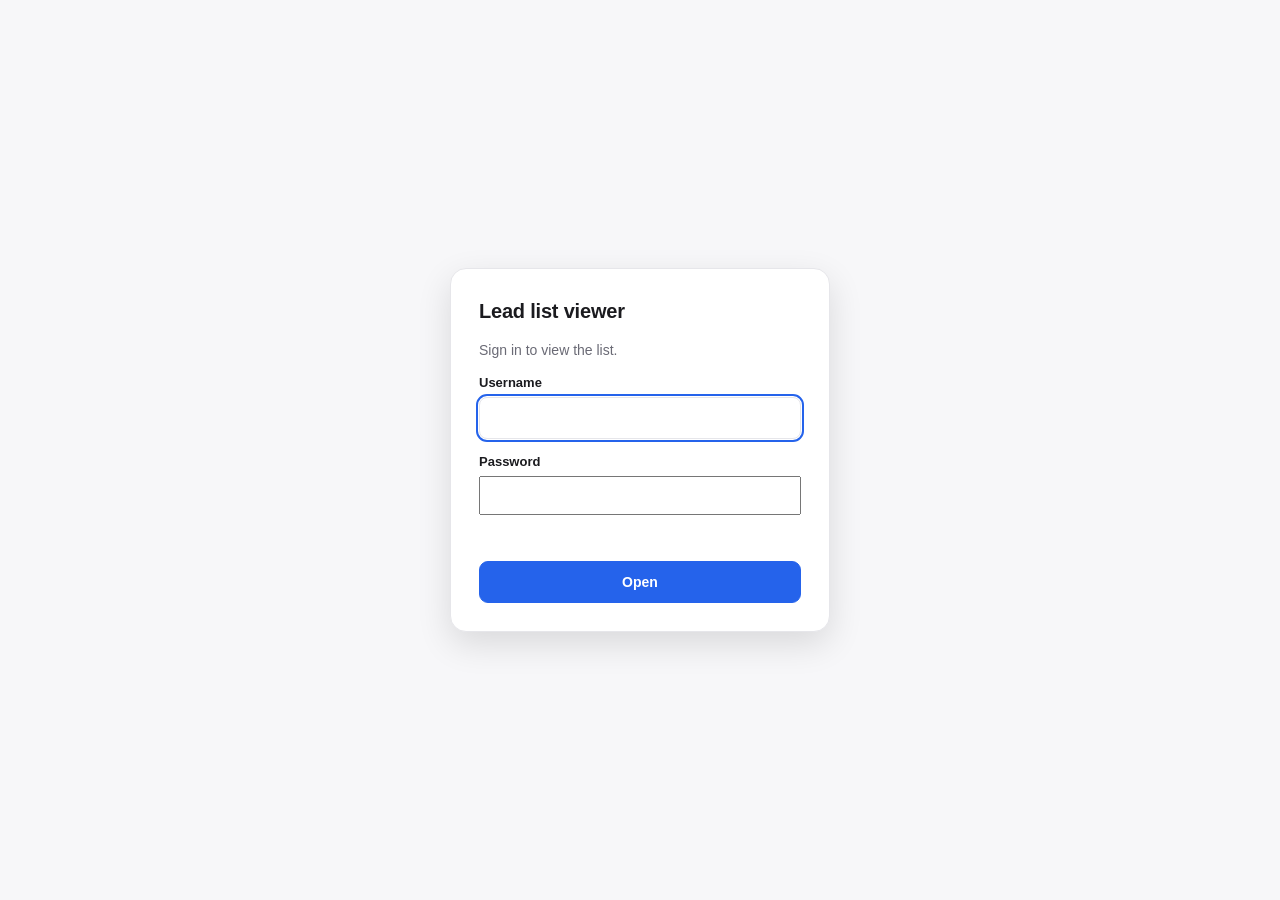
<file: docs/viewer/index.html>
<!doctype html>
<html lang="en">
<head>
<meta charset="utf-8">
<meta name="viewport" content="width=device-width, initial-scale=1">
<title>Lead list viewer</title>
<link rel="stylesheet" href="style.css">
</head>
<body>
<div id="login" hidden>
  <form id="loginform" autocomplete="off">
    <h1>Lead list viewer</h1>
    <p>Sign in to view the list.</p>
    <label>Username<input id="loginuser" type="text" autocomplete="username" required></label>
    <label>Password<input id="loginpass" type="password" autocomplete="current-password" required></label>
    <div id="loginerr" role="alert"></div>
    <button class="tbtn primary" id="logingo" type="submit">Open</button>
  </form>
</div>
<div id="app">
  <div class="bar" id="top">
    <span class="brand">Lead list viewer</span>
    <select id="list" aria-label="List"></select>
    <div class="stats" id="stats"></div>
    <span class="grow"></span>
    <span class="count">Read-only</span>
    <button class="tbtn" id="lock" hidden title="Lock and forget the login" onclick="location.reload()">&#128274; Lock</button>
  </div>
  <div class="bar" id="tools">
    <div class="seg" id="quick" role="group" aria-label="ICP quick filter"></div>
    <button class="tbtn" id="fbtn">&#9662; Filter <span class="badge" id="fcount" hidden></span></button>
    <button class="tbtn" id="sbtn">&#8645; Sort <span class="badge" id="scount" hidden></span></button>
    <button class="tbtn" id="cbtn">&#9638; Columns <span class="count" id="ccount"></span></button>
    <input id="q" type="search" placeholder="Search rows…" aria-label="Search rows">
    <span class="grow"></span>
    <span class="count" id="count"></span>
    <button class="tbtn primary" id="ebtn">&#8681; Export</button>
    <div class="pop" id="fpop"></div>
    <div class="pop" id="spop"></div>
    <div class="pop" id="cpop"></div>
    <div class="pop" id="epop"></div>
  </div>
  <div id="main">
    <div id="gridwrap"><div class="empty">Loading…</div></div>
    <aside id="panel">
      <div id="phead">
        <div id="ptitle"></div>
        <button class="iconbtn" id="pprev" title="Previous row (↑)">↑</button>
        <button class="iconbtn" id="pnext" title="Next row (↓)">↓</button>
        <button class="iconbtn" id="close" title="Close (Esc)">×</button>
      </div>
      <input id="psearch" type="search" placeholder="Search in details" aria-label="Search in details">
      <div id="pbody"></div>
      <div id="pfoot"></div>
    </aside>
  </div>
</div>
<script>window.VIEWER_STATIC = { data: "data.enc.json" };</script>
<script src="app.js"></script>
</body>
</html>
</file>
<file: docs/viewer/style.css>
:root {
  --bg: #ffffff; --soft: #f7f7f9; --panel: #fbfbfc; --line: #e6e6ea; --text: #1b1b1f; --muted: #6a6a75;
  --chip: #f0f0f3; --accent: #2563eb; --accent-soft: #e8efff;
  --green: #15803d; --green-bg: #e3f6e9; --red: #b91c1c; --red-bg: #fde8e8; --amber: #a16207; --amber-bg: #fdf3d6;
  --blue: #1d4ed8; --blue-bg: #e6eeff; --gray: #6a6a75; --gray-bg: #efeff2;
  color-scheme: light;
}
* { box-sizing: border-box; }
html, body { height: 100%; margin: 0; background: var(--bg); color: var(--text);
  font: 14px/1.45 -apple-system, BlinkMacSystemFont, "Segoe UI", Roboto, sans-serif; }
button { font: inherit; color: inherit; }
select, input[type=text], input[type=search] { background: var(--bg); color: var(--text); border: 1px solid var(--line);
  border-radius: 8px; padding: 6px 10px; font: inherit; }
select:focus, input:focus, button:focus-visible { outline: 2px solid var(--accent); outline-offset: 1px; }
#app { display: flex; flex-direction: column; height: 100%; }

/* top bars */
.bar { display: flex; align-items: center; gap: 8px; padding: 10px 16px; flex-wrap: wrap; position: relative; }
#top { border-bottom: 1px solid var(--line); gap: 14px; }
.brand { font-weight: 700; font-size: 15px; letter-spacing: -.01em; }
#list { max-width: 360px; font-weight: 500; }
.stats { display: flex; gap: 6px; flex-wrap: wrap; }
.stat { background: var(--soft); border: 1px solid var(--line); border-radius: 999px; padding: 2px 10px; color: var(--muted); font-size: 13px; }
.stat b { color: var(--text); margin-right: 4px; }
.grow { flex: 1; }
#tools { border-bottom: 1px solid var(--line); background: var(--panel); }
.seg { display: inline-flex; border: 1px solid var(--line); border-radius: 9px; overflow: hidden; background: var(--bg); }
.seg button { border: 0; background: none; padding: 6px 12px; cursor: pointer; color: var(--muted); border-right: 1px solid var(--line); }
.seg button:last-child { border-right: 0; }
.seg button:hover { background: var(--chip); }
.seg button.on { background: var(--accent-soft); color: var(--accent); font-weight: 600; }
.tbtn { display: inline-flex; gap: 6px; align-items: center; border: 1px solid var(--line); background: var(--bg); border-radius: 9px; padding: 6px 11px; cursor: pointer; }
.tbtn:hover, .tbtn.on { background: var(--chip); }
.tbtn.primary { background: var(--accent); color: #fff; border-color: var(--accent); }
.tbtn.primary:hover { filter: brightness(1.08); }
.badge { background: var(--accent); color: #fff; border-radius: 10px; padding: 0 7px; font-size: 12px; }
#q { min-width: 200px; }
.count { color: var(--muted); font-size: 13px; }

/* table */
#main { flex: 1; display: flex; min-height: 0; }
#gridwrap { flex: 1; overflow: auto; min-width: 0; }
table { border-collapse: separate; border-spacing: 0; }
th, td { border-bottom: 1px solid var(--line); border-right: 1px solid var(--line); padding: 0 12px; height: 46px;
  max-width: 280px; min-width: 130px; white-space: nowrap; overflow: hidden; text-overflow: ellipsis; text-align: left; }
th { position: sticky; top: 0; background: var(--panel); z-index: 2; font-weight: 600; height: 54px; cursor: pointer; user-select: none; }
th:hover { background: var(--chip); }
th .g { display: block; font-size: 10.5px; letter-spacing: .06em; text-transform: uppercase; color: var(--gc, var(--muted)); font-weight: 700; line-height: 1.2; }
th .nm { display: block; overflow: hidden; text-overflow: ellipsis; }
th .arrow { color: var(--accent); margin-left: 6px; }
th.n, td.n { min-width: 46px; max-width: 46px; text-align: center; color: var(--muted); position: sticky; left: 0; z-index: 3; background: var(--panel); cursor: default; padding: 0; }
th.pin, td.pin { position: sticky; left: 46px; min-width: 210px; max-width: 250px; z-index: 1; background: var(--bg); box-shadow: 1px 0 0 var(--line); }
th.pin { z-index: 3; background: var(--panel); }
td.pin .nm { font-weight: 600; overflow: hidden; text-overflow: ellipsis; }
td.pin .dm { display: block; font-size: 12px; color: var(--muted); overflow: hidden; text-overflow: ellipsis; line-height: 1.2; }
td.cell { cursor: pointer; }
tbody tr:hover td { background: var(--soft); }
tbody tr:hover td.pin { background: var(--soft); }
td.sel { outline: 2px solid var(--accent); outline-offset: -2px; background: var(--accent-soft) !important; }
.pill { display: inline-block; border-radius: 999px; padding: 1px 10px; font-size: 12.5px; font-weight: 600; background: var(--gray-bg); color: var(--gray); }
.pill.yes, .pill.strong { background: var(--green-bg); color: var(--green); }
.pill.no { background: var(--red-bg); color: var(--red); }
.pill.pending { background: var(--amber-bg); color: var(--amber); }
.pill.unknown, .pill.weak { background: var(--gray-bg); color: var(--gray); font-weight: 500; }
.pill.blue { background: var(--blue-bg); color: var(--blue); }
.score { font-weight: 700; }
.empty { color: var(--muted); padding: 60px 20px; text-align: center; }
.empty b { display: block; color: var(--text); font-size: 15px; margin-bottom: 4px; }
.empty button { margin-top: 12px; }

/* details panel */
#panel { width: 420px; flex: none; border-left: 1px solid var(--line); background: var(--panel); display: none; flex-direction: column; }
#panel.open { display: flex; }
#phead { display: flex; align-items: flex-start; gap: 6px; padding: 14px 14px 8px; }
#ptitle { flex: 1; min-width: 0; }
#ptitle .t { font-weight: 700; font-size: 15px; overflow-wrap: anywhere; }
#ptitle .s { color: var(--muted); font-size: 12.5px; overflow-wrap: anywhere; }
.iconbtn { border: 1px solid var(--line); background: var(--bg); border-radius: 8px; width: 28px; height: 28px; cursor: pointer; color: var(--muted); }
.iconbtn:hover { background: var(--chip); color: var(--text); }
#psearch { margin: 4px 14px 8px; }
#pbody { flex: 1; overflow: auto; padding: 4px 14px 14px; display: flex; flex-direction: column; gap: 12px; }
.sec .lbl { font-size: 11px; font-weight: 700; letter-spacing: .06em; text-transform: uppercase; color: var(--muted); margin-bottom: 4px; }
.sec .val { overflow-wrap: anywhere; white-space: pre-wrap; }
.sec .bigans { font-size: 20px; font-weight: 700; }
.quote { border-left: 3px solid var(--accent); background: var(--bg); border-radius: 0 8px 8px 0; padding: 8px 12px; color: var(--text); }
.meta { display: flex; gap: 6px; flex-wrap: wrap; }
.linkbtn { display: inline-block; border: 1px solid var(--accent); color: var(--accent); background: var(--bg); border-radius: 8px; padding: 5px 12px; text-decoration: none; font-weight: 600; }
.linkbtn:hover { background: var(--accent-soft); }
.url { display: block; color: var(--muted); font-size: 12px; margin-top: 4px; overflow-wrap: anywhere; }
#pfoot { padding: 10px 14px; color: var(--muted); font-size: 12px; border-top: 1px solid var(--line); }

/* popovers */
.pop { display: none; position: absolute; top: calc(100% + 6px); z-index: 20; background: var(--bg); border: 1px solid var(--line);
  border-radius: 14px; box-shadow: 0 12px 34px rgba(0,0,0,.16); padding: 14px; max-height: 72vh; overflow: auto; }
.pop.open { display: block; }
#fpop { width: min(780px, calc(100vw - 32px)); }
#spop { width: min(540px, calc(100vw - 32px)); }
#cpop { width: min(520px, calc(100vw - 32px)); }
#epop { width: 300px; padding: 6px; }
#epop button { display: block; width: 100%; text-align: left; border: 0; background: none; padding: 8px 10px; border-radius: 8px; cursor: pointer; }
#epop button:hover { background: var(--chip); }
#epop small { display: block; color: var(--muted); }
.frow { display: grid; grid-template-columns: 64px minmax(120px, 1.3fr) minmax(110px, 1fr) minmax(120px, 1.4fr) 28px 28px; gap: 8px; align-items: center; margin-bottom: 8px; }
.frow.off, .srow.off { opacity: .45; }
.frow select, .frow input, .srow select { width: 100%; height: 34px; }
.srow { display: grid; grid-template-columns: 64px minmax(140px, 1.5fr) minmax(120px, 1fr) 28px 28px; gap: 8px; align-items: center; margin-bottom: 8px; }
.lead { color: var(--muted); }
.lead select { border: 0; padding: 6px 0; background: transparent; color: var(--muted); }
.icon { border: 0; background: none; cursor: pointer; color: var(--muted); border-radius: 6px; height: 28px; width: 28px; font-size: 16px; line-height: 1; }
.icon:hover { background: var(--chip); color: var(--text); }
.fgroup { display: grid; grid-template-columns: 64px 1fr; gap: 8px; margin-bottom: 8px; align-items: start; }
.fgroup > .lead { padding-top: 10px; }
.gbox { background: var(--soft); border: 1px solid var(--line); border-radius: 10px; padding: 10px; }
.gbox .ghead { display: flex; align-items: center; gap: 4px; margin-bottom: 8px; color: var(--muted); }
.gbox .ghead span { flex: 1; font-size: 15px; }
.gbox .frow { grid-template-columns: 64px minmax(110px, 1.3fr) minmax(100px, 1fr) minmax(110px, 1.4fr) 28px 28px; }
.fbar { display: flex; gap: 14px; align-items: center; margin-top: 4px; flex-wrap: wrap; }
.fbtn { border: 1px solid transparent; background: none; cursor: pointer; padding: 6px 8px; border-radius: 8px; }
.fbtn:hover { background: var(--chip); }
.fbtn.group { border-color: var(--line); }
.fbtn.clear { color: #d1304a; }
.menu { position: fixed; z-index: 30; background: var(--bg); border: 1px solid var(--line); border-radius: 8px; box-shadow: 0 6px 20px rgba(0,0,0,.14); padding: 4px; min-width: 130px; }
.menu button { display: block; width: 100%; text-align: left; border: 0; background: none; padding: 6px 10px; border-radius: 6px; cursor: pointer; }
.menu button:hover { background: var(--chip); }
.hintp { color: var(--muted); padding: 2px 2px 10px; }
.cgroup { margin-top: 10px; }
.cgroup .ch { display: flex; align-items: center; gap: 8px; font-weight: 700; font-size: 12px; text-transform: uppercase; letter-spacing: .06em; color: var(--gc, var(--muted)); padding: 4px 0; }
.cgroup label.item { display: flex; align-items: center; gap: 8px; padding: 3px 0; cursor: pointer; }
.cgroup label.item:hover { color: var(--accent); }
.crow { display: flex; gap: 8px; align-items: center; margin-bottom: 8px; flex-wrap: wrap; }
.toast { position: fixed; bottom: 18px; left: 50%; transform: translateX(-50%); background: #1b1b1f; color: #fff; padding: 8px 14px; border-radius: 10px; z-index: 50; }

/* login gate (password-protected static build) */
#login { position: fixed; inset: 0; z-index: 100; background: var(--soft); display: flex; align-items: center; justify-content: center; padding: 20px; }
#login[hidden] { display: none; }
#loginform { background: var(--bg); border: 1px solid var(--line); border-radius: 16px; box-shadow: 0 12px 34px rgba(0,0,0,.12); padding: 28px; width: min(380px, 100%); display: flex; flex-direction: column; gap: 14px; }
#loginform h1 { margin: 0; font-size: 20px; letter-spacing: -.01em; }
#loginform p { margin: 0; color: var(--muted); }
#loginform label { display: flex; flex-direction: column; gap: 4px; font-weight: 600; font-size: 13px; }
#loginform input { font-weight: 400; font-size: 15px; padding: 9px 12px; }
#loginform .tbtn { justify-content: center; padding: 10px; font-weight: 600; }
#loginerr { color: var(--red); min-height: 18px; font-size: 13px; }

/* clickable domains */
a.sitelink { color: var(--accent); text-decoration: none; }
a.sitelink:hover { text-decoration: underline; }
td.pin a.dm { display: block; font-size: 12px; overflow: hidden; text-overflow: ellipsis; line-height: 1.2; }
</file>
